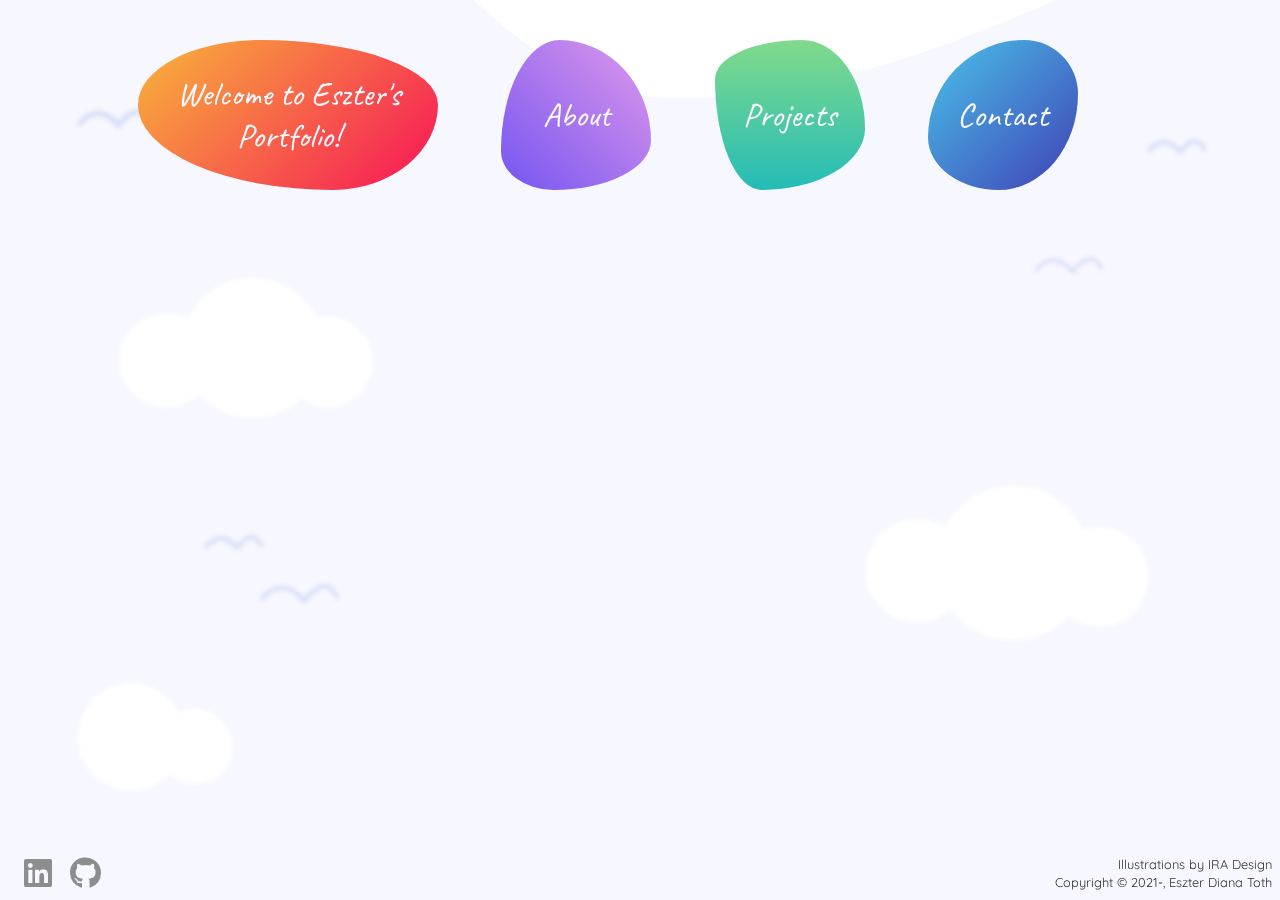
<file: index.html>
<!DOCTYPE html>
<html lang="en">
  <head>
    <meta charset="UTF-8" />
    <meta name="viewport" content="width=device-width, initial-scale=1.0" />

    <title>Eszter Diana Toth</title>
    <meta
      name="description"
      content="Eszter Diana Toth's web developer portfolio."
    />

    <meta property="og:url" content="https://eszterdiana.pages.dev" />
    <meta property="og:title" content="Eszter Diana Toth" />
    <meta
      property="og:description"
      content="Eszter Diana Toth's web developer portfolio."
    />
    <meta
      property="og:image"
      content="https://eszterdiana.pages.dev/images/cover.jpg"
    />
    <meta property="og:image:width" content="1080" />
    <meta property="og:image:height" content="725" />
    <meta property="og:type" content="website" />
    <meta name="twitter:card" content="summary" />

    <link
      rel="apple-touch-icon"
      sizes="180x180"
      href="./apple-touch-icon.png"
    />
    <link
      rel="icon"
      type="image/png"
      sizes="32x32"
      href="./favicon-32x32.png"
    />
    <link
      rel="icon"
      type="image/png"
      sizes="16x16"
      href="./favicon-16x16.png"
    />
    <link rel="manifest" href="./site.webmanifest" />
    <link rel="mask-icon" href="./safari-pinned-tab.svg" color="#f72867" />
    <meta name="msapplication-TileColor" content="#ffc40d" />
    <meta name="theme-color" content="#ffffff" />
    <link rel="shortcut icon" href="./favicon.ico" />

    <link rel="stylesheet" href="./styles/fa-all.css" />
    <link rel="stylesheet" href="./styles/main.css" />

    <script type="application/ld+json">
      {
        "@context": "https://schema.org/",
        "@type": "ProfessionalService",
        "name": "Eszter Diana Toth - Web Developer",
        "image": "https://eszterdiana.pages.dev/images/cover.jpg",
        "logo": "https://eszterdiana.pages.dev/images/cover.jpg",
        "url": "https://eszterdiana.pages.dev",
        "address": {
          "@type": "PostalAddress",
          "addressLocality": "London",
          "addressRegion": "Greater London",
          "postalCode": "E15",
          "addressCountry": "UK"
        },
        "priceRange": "$$"
      }
    </script>
  </head>
  <body>
    <nav>
      <div id="bg">
        <div id="bird1" class="bird"></div>
        <div id="bird2" class="bird"></div>
        <div id="bird3" class="bird"></div>
        <div id="bird4" class="bird"></div>
        <div id="bird5" class="bird"></div>
        <img src="./images/cloud1.svg" alt="" id="cloud1" class="cloud" />
        <img src="./images/cloud2.svg" alt="" id="cloud2" class="cloud" />
        <img src="./images/cloud3.svg" alt="" id="cloud3" class="cloud" />
      </div>
      <ul>
        <li class="home">
          <a href="#"
            ><p>Welcome to Eszter&apos;s<br />Portfolio!</p></a
          >
        </li>
        <li class="about">
          <a href="#about"><p>About</p></a>
          <p class="about2">About</p>
        </li>
        <li class="projects">
          <a href="#projects"><p>Projects</p></a>
          <p class="projects2">Projects</p>
        </li>
        <li class="contact">
          <a href="#contact"><p>Contact</p></a>
          <p class="contact2">Contact</p>
        </li>
      </ul>
      <div id="couch" class="contain">
        <img src="./images/girl.svg" alt="" id="girl" />
        <img src="./images/cup.svg" alt="" id="cup" />
        <img src="./images/bag.svg" alt="" id="bag" />
      </div>
    </nav>

    <main>
      <section id="about">
        <h1>Hi, my name is Eszter Diana Toth</h1>
        <ul>
          <li>
            An aspiring web developer focused on <b>&nbsp;front-end</b>&nbsp;<i
              class="fas fa-desktop"
            ></i>
          </li>
          <li>
            <i class="fas fa-code"></i>&nbsp;Have experience with
            <b>&nbsp;React, Next.js, JavaScript, CSS, HTML, Git&nbsp;</b> and
            more
          </li>
          <li>
            All <b>&nbsp;self-taught</b>, with the help of online resources and
            dedication&nbsp;<i class="fas fa-book-open"></i>
          </li>
          <li>
            <i class="fas fa-film"></i>&nbsp;Enjoy watching movies and series
            (MCU fan), travelling, dancing
          </li>
          <li>
            Born in Hungary &rarr; UK resident &rarr; currently in Spain&nbsp;<i
              class="fas fa-globe-americas"
            ></i>
          </li>
        </ul>
        <div class="buttons">
          <a
            href="./docs/Eszter_Diana_Toth_CV.pdf"
            target="_blank"
            rel="noopener"
            >Download CV <i class="fas fa-download"></i
          ></a>
        </div>
        <img id="girl2" src="./images/girl2.svg" alt="" />
      </section>

      <section id="projects">
        <div>
          <h2>The Watchlist App</h2>
          <div class="img-container">
            <img src="./images/watchlistapp.webp" alt="" />
          </div>
          <div class="details">
            <p>
              A web app to create watchlists for movies and TV shows that are
              easy to manage and have &quot;share to edit&quot; option (for
              movie night planning), weekly releases summary email, episode
              tracking and calendar view.
            </p>
            <details>
              <summary><strong>Solution</strong></summary>
              <ol>
                <li>
                  Used third-party API (TMDb) for fetching the various movie and
                  TV show information.
                </li>
                <li>
                  Used Next.js for React server-side rendering to allow crawling
                  of pages when sharing lists on social media and for Google
                  indexing.
                </li>
                <li>
                  Stale-while-revalidate hook helps keep data refreshed for
                  shared editing.
                </li>
                <li>
                  Modern, clean and responsive design for easy navigation using
                  Material-UI components and hooks.
                </li>
                <li>
                  Deployed on Vercel with a cloud database on MongoDB Atlas.
                </li>
                <li>
                  GitHub Actions are set up with Vercel&apos;s serverless
                  functions for daily database updates and for sending the
                  weekly summary email.
                </li>
              </ol>
            </details>
            <p>
              <strong>Tech:</strong>
              <span class="tech"
                ><span>Next.js</span> <span>React</span>
                <span>Material-UI</span>
              </span>
            </p>
            <p><strong>Database:</strong> MongoDB Atlas, TMDb API</p>
            <p><strong>Email:</strong> MailerSend API, Zoho Mail</p>
          </div>
          <div class="buttons">
            <a href="https://mywatchlists.watch" target="_blank" rel="noopener"
              ><i class="fas fa-wifi"></i> Live</a
            >
            <a
              href="https://github.com/EsztiDi/watchlist-app"
              target="_blank"
              rel="noopener"
              ><i class="fas fa-code"></i> Code</a
            >
          </div>
        </div>
        <div>
          <h2>ETracker</h2>
          <div class="img-container">
            <img src="./images/first.webp" alt="" />
          </div>
          <div class="details">
            <p>
              An online issue tracker with authentication, user groups, comments
              per ticket and a user-friendly interface.<br />Tester login -
              username:&nbsp;Guest&nbsp;| password:&nbsp;GuestLogin987
            </p>
            <details>
              <summary><strong>Solution</strong></summary>
              <ol>
                <li>
                  Backend is set up using Django with its automated admin
                  interface and DB Browser for SQLite.
                </li>
                <li>
                  Only users of the same group can see, follow and comment on
                  each others&apos; tickets.
                </li>
                <li>
                  Front-end is built with the help of Django&apos;s template
                  syntax, CSS and jQuery.
                </li>
                <li>
                  Compact dashboard with drag &#38; drop and dark theme
                  customisation. Ticket details appear in a slide-down panel and
                  are easy to edit through iframe.
                </li>
                <li>
                  Theme preference and dashboard positions are saved in the
                  browser&apos;s localStorage.
                </li>
              </ol>
            </details>
            <p>
              <strong>Tech:</strong>
              <span class="tech">
                <span>Django</span> <span>Python</span> <span>HTML</span>
                <span>CSS</span> <span>JavaScript</span>
                <span>jQuery</span></span
              >
            </p>
            <p><strong>Database:</strong> SQLite</p>
          </div>
          <div class="buttons">
            <a
              href="https://etracker.eu.pythonanywhere.com"
              target="_blank"
              rel="noopener"
              ><i class="fas fa-wifi"></i> Live</a
            >
            <a
              href="https://github.com/EsztiDi/etracker"
              target="_blank"
              rel="noopener"
              ><i class="fas fa-code"></i> Code</a
            >
          </div>
        </div>
        <div>
          <h2>In Crescendo Duo</h2>
          <div class="img-container">
            <img src="./images/increscendoduo.webp" alt="" />
          </div>
          <div class="details">
            <p>
              A responsive, lightweight and easy-to-navigate portfolio website
              for the instrumental duo, In Crescendo Duo, based in Copenhagen.
            </p>
            <details>
              <summary><strong>Solution</strong></summary>
              <ol>
                <li>
                  Used PHP to create template partials for the multi-page design
                  to avoid repeating code.
                </li>
                <li>
                  Animations and transitions using only CSS and jQuery for wide
                  browser compatibility and optimised images for fast loading.
                </li>
                <li>
                  Deployed on a simple web hosting platform then connected to
                  Cloudflare for security.
                </li>
                <li>
                  Added CushyCMS for client-side content management and kept in
                  touch throughout development to confirm all elements are in
                  line with their needs.
                </li>
              </ol>
            </details>
            <p>
              <strong>Tech:</strong>
              <span class="tech">
                <span>HTML</span> <span>PHP</span> <span>CSS</span>
                <span>JavaScript</span> <span>jQuery</span></span
              >
            </p>
            <p><strong>CMS:</strong> CushyCMS</p>
          </div>
          <div class="buttons">
            <a href="https://increscendoduo.ml" target="_blank" rel="noopener"
              ><i class="fas fa-wifi"></i> Live</a
            >
            <a
              href="https://github.com/EsztiDi/increscendoduo"
              target="_blank"
              rel="noopener"
              ><i class="fas fa-code"></i> Code</a
            >
          </div>
        </div>
        <div>
          <h2>Vancouver 1887</h2>
          <div class="img-container">
            <img src="./images/vancouver1887.webp" alt="" />
          </div>
          <div class="details">
            <p>
              A one-page, simple interactive map for a friend&apos;s RPG game
              that can be used by the whole group while playing through video
              chat.
            </p>
            <details>
              <summary><strong>Solution</strong></summary>
              <ol>
                <li>
                  Created a function to print the relative positions on the
                  console when clicking on the map to help add the locations and
                  their name.
                </li>
                <li>
                  Responsive design for both mobile and desktop compatibility.
                </li>
                <li>
                  Deployed on a simple web hosting platform then connected to
                  Cloudflare for security.
                </li>
              </ol>
            </details>
            <p>
              <strong>Tech:</strong>
              <span class="tech">
                <span>HTML</span> <span>CSS</span> <span>JavaScript</span></span
              >
            </p>
          </div>
          <div class="buttons">
            <a href="https://vancouver1887.cf" target="_blank" rel="noopener"
              ><i class="fas fa-wifi"></i> Live</a
            >
            <a
              href="https://github.com/EsztiDi/map"
              target="_blank"
              rel="noopener"
              ><i class="fas fa-code"></i> Code</a
            >
          </div>
        </div>
        <div>
          <h2>My Portfolio</h2>
          <div class="img-container">
            <img src="./images/portfolio.webp" alt="" />
          </div>
          <div class="details">
            <p>
              My professional portfolio website (portfolioception) with a
              lightweight, one-page and only a little over-the-top design to
              showcase my talent.&nbsp;:)
            </p>
            <details>
              <summary><strong>Solution</strong></summary>
              <ol>
                <li>Transition on hash change for multi-page effect.</li>
                <li>
                  Fluid and responsive design using only CSS, JS, Google Fonts
                  and Font Awesome.
                </li>
                <li>
                  Dark theme option for user customisation and preference saved
                  in browser&apos;s localStorage.
                </li>
                <li>
                  Deployed on Cloudflare Pages for a reliable, secure solution.
                </li>
              </ol>
            </details>
            <p>
              <strong>Tech:</strong>
              <span class="tech">
                <span>HTML</span> <span>CSS</span> <span>JavaScript</span></span
              >
            </p>
          </div>
          <div class="buttons">
            <a
              href="https://eszterdiana.pages.dev"
              target="_blank"
              rel="noopener"
              ><i class="fas fa-wifi"></i> Live</a
            >
            <a
              href="https://github.com/EsztiDi/portfolio"
              target="_blank"
              rel="noopener"
              ><i class="fas fa-code"></i> Code</a
            >
          </div>
        </div>
        <span class="carousel-butons">
          <button id="prev" aria-label="Previous project">
            <i class="fas fa-chevron-left"></i>
          </button>
          <span id="computer" class="contain">
            <span class="dots">
              <span class="dot"></span>
              <span class="dot"></span>
              <span class="dot"></span>
              <span class="dot"></span>
              <span class="dot"></span>
            </span>
          </span>
          <button id="next" aria-label="Next project">
            <i class="fas fa-chevron-right"></i></button
        ></span>
      </section>

      <section id="contact">
        <h2>All enquiries are welcome. Feel free to get in touch.</h2>
        <div id="email">
          <h3><i class="far fa-envelope"></i> E-mail</h3>
          <a
            href="mailto:esztit@gmail.com?Subject=Enquiry"
            target="_blank"
            rel="noopener"
            >esztit@gmail.com <i class="fas fa-external-link-alt"></i
          ></a>
        </div>
        <div id="linkedin">
          <h3><i class="fab fa-linkedin"></i> LinkedIn</h3>
          <a
            href="https://www.linkedin.com/in/eszter-diana-toth-a06017188"
            target="_blank"
            rel="noopener"
            >Eszter Diana Toth <i class="fas fa-external-link-alt"></i
          ></a>
        </div>
        <div id="github">
          <h3><i class="fab fa-github"></i> GitHub</h3>
          <a href="https://github.com/EsztiDi" target="_blank" rel="noopener"
            >EsztiDi <i class="fas fa-external-link-alt"></i
          ></a>
        </div>
        <img id="girl3" src="./images/girl3.svg" alt="" />
      </section>
    </main>
    <footer>
      <div class="social">
        <a
          class="linkedin"
          href="https://www.linkedin.com/in/eszter-diana-toth-a06017188"
          target="_blank"
          rel="noopener"
          title="LinkedIn"
          ><i class="fab fa-linkedin"></i
        ></a>
        <a
          class="github"
          href="https://github.com/EsztiDi"
          target="_blank"
          rel="noopener"
          title="GitHub"
          ><i class="fab fa-github"></i
        ></a>
        <button
          id="theme"
          title="Change theme"
          aria-label="Toggle dark theme"
          aria-pressed="false"
        >
          <i class="fas fa-moon"></i>
        </button>
      </div>
      <div>
        <a href="https://iradesign.io" target="_blank" rel="noopener"
          >Illustrations by IRA Design</a
        >
        <p>Copyright &copy; 2021-, Eszter Diana Toth</p>
      </div>
    </footer>
    <script src="./scripts/main.js"></script>
    <!-- Cloudflare Web Analytics -->
    <script
      defer
      src="https://static.cloudflareinsights.com/beacon.min.js"
      data-cf-beacon='{"token": "c65fdcbf816f41a1826d6fc121e36b1d"}'
    ></script>
    <!-- End Cloudflare Web Analytics -->
  </body>
</html>
</file>
<file: styles/main.css>
/* Prefixed by https://autoprefixer.github.io
* PostCSS: v8.3.6,
* Autoprefixer: v10.3.1
* Browsers: last 4 version */

@import url("https://fonts.googleapis.com/css2?family=Caveat:wght@400;700&family=Quicksand:wght@500;700&family=Kaushan+Script&display=swap");

:root {
  --html-bg: #fff;
  --filter: none;
  --filter2: none;
  --bg: url("/images/bg.svg");
  --couch: url("/images/couch.svg");
  --bird1: url("/images/bird1.svg");
  --bird2: url("/images/bird2.svg");
  --bird-opacity: 0.6;
  --cloud-opacity: 1;
  --computer: url("/images/computer.svg");
  --hover-color: rgba(141, 141, 141, 0.2);
  --text: #f8f8ff;
  --text2: #303030;
  --icon-color: #8d8d8d;
  --email-color: #be2623;
  --linkedin-color: #0077b5;
  --github-color: #24292e;
}
.dark {
  --html-bg: #6276b4;
  --filter: brightness(0.9);
  --filter2: brightness(0.95);
  --bg: url("/images/bg2.svg");
  --couch: url("/images/couch2.svg");
  --bird1: url("/images/star1.svg");
  --bird2: url("/images/star2.svg");
  --bird-opacity: 0.4;
  --cloud-opacity: 0.4;
  --computer: url("/images/computer2.svg");
  --hover-color: rgba(248, 248, 255, 0.2);
  --text: #303030;
  --text2: #f8f8ff;
  --icon-color: #f5f5ff;
  --email-color: #f5f5ff;
  --linkedin-color: #f5f5ff;
  --github-color: #f5f5ff;
}

::-webkit-scrollbar,
::-webkit-scrollbar-track,
::-webkit-scrollbar-corner {
  width: 8px;
  background: #c3c3c3;
}
::-webkit-scrollbar-thumb {
  background: #a1a1a1;
  border-radius: 25px;
}
::-webkit-scrollbar-thumb:hover {
  background: #646464;
}

* {
  margin: 0;
  padding: 0;
  -webkit-box-sizing: border-box;
  box-sizing: border-box;
  font-family: "Quicksand", cursive, sans-serif;
  color: #303030;
  color: var(--text2);
  -webkit-transition: color 0.3s ease-in-out;
  -o-transition: color 0.3s ease-in-out;
  transition: color 0.3s ease-in-out;
  scrollbar-width: thin;
}
html {
  background: #f8f8ff;
  background: var(--html-bg);
  -webkit-filter: var(--filter);
  filter: var(--filter);
  -webkit-transition: background 0.3s ease-in-out;
  -o-transition: background 0.3s ease-in-out;
  transition: background 0.3s ease-in-out;
}
html,
body {
  overflow: hidden;
}
ul {
  list-style: none;
}
a {
  text-decoration: none;
}
p:not(a p),
h1,
h2,
h3,
li {
  cursor: default;
}
img {
  -webkit-user-select: none;
  -moz-user-select: none;
  -ms-user-select: none;
  user-select: none;
}

nav {
  display: -webkit-box;
  display: -ms-flexbox;
  display: flex;
  -webkit-box-orient: vertical;
  -webkit-box-direction: normal;
  -ms-flex-direction: column;
  flex-direction: column;
  -webkit-box-align: center;
  -ms-flex-align: center;
  align-items: center;
  -webkit-box-pack: start;
  -ms-flex-pack: start;
  justify-content: flex-start;
  width: 100%;
  height: calc(100vh - 52px);
}
nav ul {
  margin-left: -5%;
  padding: 40px 0.5rem;
  display: -webkit-box;
  display: -ms-flexbox;
  display: flex;
  -webkit-box-pack: center;
  -ms-flex-pack: center;
  justify-content: center;
  row-gap: 20px;
  -webkit-column-gap: 5%;
  -moz-column-gap: 5%;
  column-gap: 5%;
  width: 100%;
}
nav li {
  position: relative;
}
nav p {
  font-family: "Caveat", cursive;
  color: #f8f8ff;
  color: var(--text);
  -webkit-transition: font-weight 0.3s ease-in-out, color 0.3s ease-in-out,
    -webkit-transform 0.3s ease-in-out;
  transition: font-weight 0.3s ease-in-out, color 0.3s ease-in-out,
    -webkit-transform 0.3s ease-in-out;
  -o-transition: font-weight 0.3s ease-in-out, transform 0.3s ease-in-out,
    color 0.3s ease-in-out;
  transition: font-weight 0.3s ease-in-out, transform 0.3s ease-in-out,
    color 0.3s ease-in-out;
  transition: font-weight 0.3s ease-in-out, transform 0.3s ease-in-out,
    color 0.3s ease-in-out, -webkit-transform 0.3s ease-in-out;
}
nav li > p {
  position: absolute;
  top: 0;
  display: none;
  -webkit-box-align: center;
  -ms-flex-align: center;
  align-items: center;
  -webkit-box-pack: center;
  -ms-flex-pack: center;
  justify-content: center;
  width: 120px;
  height: 80px;
  color: #303030;
  color: var(--text2);
  font-size: 1.6rem;
  font-weight: bold;
  background-image: url("/images/underline.png");
  background-repeat: no-repeat;
  background-position: 3px 90%;
  -webkit-animation: underline 0.5s ease-in-out forwards;
  animation: underline 0.5s ease-in-out forwards;
}
nav a {
  display: -webkit-box;
  display: -ms-flexbox;
  display: flex;
  -webkit-box-align: center;
  -ms-flex-align: center;
  align-items: center;
  -webkit-box-pack: center;
  -ms-flex-pack: center;
  justify-content: center;
  font-size: 2.1rem;
  -webkit-transition: height 0.5s ease-in-out, width 0.5s ease-in-out;
  -o-transition: height 0.5s ease-in-out, width 0.5s ease-in-out;
  transition: height 0.5s ease-in-out, width 0.5s ease-in-out;
}
nav a:hover {
  -webkit-animation-play-state: paused;
  animation-play-state: paused;
}
nav a:hover p {
  font-weight: bold;
}
.projects a,
.about a,
.contact a {
  width: 150px;
  height: 150px;
}
.home a {
  width: 300px;
  height: 150px;
  background: -o-linear-gradient(315deg, #f8b53a, #f61357);
  background: linear-gradient(135deg, #f8b53a, #f61357);
  text-align: center;
  border-radius: 41% 59% 35% 65% / 43% 43% 57% 57%;
}
.about a {
  background: -o-linear-gradient(225deg, #e099eb, #7455f1);
  background: linear-gradient(225deg, #e099eb, #7455f1);
  border-radius: 39% 61% 65% 35% / 74% 67% 33% 26%;
  -webkit-animation: wave1 6.5s ease-in-out infinite;
  animation: wave1 6.5s ease-in-out infinite;
}
.projects a {
  background: -webkit-gradient(
    linear,
    left top,
    left bottom,
    from(#81da8b),
    to(#24bcb7)
  );
  background: -o-linear-gradient(top, #81da8b, #24bcb7);
  background: linear-gradient(180deg, #81da8b, #24bcb7);
  border-radius: 58% 42% 69% 31% / 26% 59% 41% 74%;
  -webkit-animation: wave2 6s ease-in-out infinite;
  animation: wave2 6s ease-in-out infinite;
}
.contact a {
  background: -o-linear-gradient(315deg, #49c3e9, #4040b5);
  background: linear-gradient(135deg, #49c3e9, #4040b5);
  border-radius: 64% 36% 53% 47% / 65% 36% 64% 35%;
  -webkit-animation: wave3 5.5s ease-in-out infinite;
  animation: wave3 5.5s ease-in-out infinite;
}
#bg {
  z-index: -2;
  position: fixed;
  width: 110vw;
  height: 110vh;
  opacity: 0.8;
  background: -o-linear-gradient(315deg, #49c3e9, #4040b5);
  background: linear-gradient(135deg, #49c3e9, #4040b5);
  background-image: url("/images/bg.svg");
  background-image: var(--bg);
  background-size: cover;
  background-position: center;
  background-repeat: no-repeat;
  -webkit-transition: background 0.3s ease-in-out;
  -o-transition: background 0.3s ease-in-out;
  transition: background 0.3s ease-in-out;
}
#bg > * {
  position: absolute;
}
.bird {
  opacity: 0.6;
  opacity: var(--bird-opacity);
  background-size: contain;
  background-repeat: no-repeat;
  -webkit-transition: background 0.5s ease-in-out;
  -o-transition: background 0.5s ease-in-out;
  transition: background 0.5s ease-in-out;
}
.cloud {
  opacity: var(--cloud-opacity);
  -webkit-transition: opacity 0.5s ease-in-out;
  -o-transition: opacity 0.5s ease-in-out;
  transition: opacity 0.5s ease-in-out;
}
.bird,
.cloud {
  -webkit-filter: blur(2px);
  filter: blur(2px);
}
#bird1 {
  top: 11%;
  left: 10%;
  width: 75px;
  height: 23px;
  background-image: url("/images/bird1.svg");
  background-image: var(--bird1);
}
#bird2 {
  top: 54%;
  left: 19%;
  width: 60px;
  height: 18.4px;
  background-image: url("/images/bird1.svg");
  background-image: var(--bird1);
}
#bird3 {
  top: 59%;
  left: 23%;
  width: 80px;
  height: 22px;
  background-image: url("/images/bird2.svg");
  background-image: var(--bird2);
}
#bird4 {
  top: 14%;
  left: 86%;
  width: 60px;
  height: 18.4px;
  background-image: url("/images/bird1.svg");
  background-image: var(--bird1);
}
#bird5 {
  top: 26%;
  left: 78%;
  width: 70px;
  height: 19.25px;
  background-image: url("/images/bird2.svg");
  background-image: var(--bird2);
}
#cloud1 {
  top: 28%;
  left: 13%;
  width: 260px;
  -webkit-animation: cloud1 7s ease-in-out infinite;
  animation: cloud1 7s ease-in-out infinite;
}
#cloud2 {
  top: 49%;
  left: 66%;
  width: 290px;
  -webkit-animation: cloud1 6s ease-in-out infinite;
  animation: cloud1 6s ease-in-out infinite;
}
#cloud3 {
  top: 69%;
  left: 10%;
  width: 160px;
  -webkit-animation: cloud2 8s ease-in-out infinite;
  animation: cloud2 8s ease-in-out infinite;
}
.contain {
  background-size: contain;
  background-repeat: no-repeat;
}
#couch {
  position: relative;
  z-index: -1;
  background-image: url("/images/couch.svg");
  background-image: var(--couch);
  -webkit-filter: var(--filter2);
  filter: var(--filter2);
  width: 50%;
  padding-top: 32%;
  -webkit-transition: background 0.5s ease-in-out;
  -o-transition: background 0.5s ease-in-out;
  transition: background 0.5s ease-in-out;
  opacity: 0;
  -webkit-animation: fade-in 0.5s ease-in-out forwards;
  animation: fade-in 0.5s ease-in-out forwards;
}
#couch img {
  position: absolute;
}
#girl {
  top: 33%;
  left: 43%;
  width: 17%;
  opacity: 0;
  -webkit-animation: fade-in 0.8s 0.4s ease-in-out forwards;
  animation: fade-in 0.8s 0.4s ease-in-out forwards;
}
#cup {
  top: 55%;
  left: 36%;
  width: 4%;
  opacity: 0;
  -webkit-animation: fade-in 0.8s 0.2s ease-in-out forwards;
  animation: fade-in 0.8s 0.2s ease-in-out forwards;
}
#bag {
  top: 70.5%;
  right: 19.5%;
  width: 9.5%;
  opacity: 0;
  -webkit-animation: fade-in 0.8s ease-in-out forwards;
  animation: fade-in 0.8s ease-in-out forwards;
}

@-webkit-keyframes fade-in {
  from {
    opacity: 0;
  }
  to {
    opacity: 1;
  }
}
@keyframes fade-in {
  from {
    opacity: 0;
  }
  to {
    opacity: 1;
  }
}

@-webkit-keyframes wave1 {
  0%,
  100% {
    border-radius: 39% 61% 65% 35% / 74% 67% 33% 26%;
    -webkit-transform: translateY(25px);
    transform: translateY(25px);
  }
  50% {
    border-radius: 72% 28% 34% 66% / 53% 40% 60% 47%;
    -webkit-transform: translateY(-25px);
    transform: translateY(-25px);
  }
}
@keyframes wave1 {
  0%,
  100% {
    border-radius: 39% 61% 65% 35% / 74% 67% 33% 26%;
    -webkit-transform: translateY(25px);
    transform: translateY(25px);
  }
  50% {
    border-radius: 72% 28% 34% 66% / 53% 40% 60% 47%;
    -webkit-transform: translateY(-25px);
    transform: translateY(-25px);
  }
}
@-webkit-keyframes wave2 {
  0%,
  100% {
    border-radius: 58% 42% 69% 31% / 26% 59% 41% 74%;
    -webkit-transform: translateY(-15px);
    transform: translateY(-15px);
  }
  50% {
    border-radius: 32% 68% 25% 75% / 57% 47% 53% 43%;
    -webkit-transform: translateY(15px);
    transform: translateY(15px);
  }
}
@keyframes wave2 {
  0%,
  100% {
    border-radius: 58% 42% 69% 31% / 26% 59% 41% 74%;
    -webkit-transform: translateY(-15px);
    transform: translateY(-15px);
  }
  50% {
    border-radius: 32% 68% 25% 75% / 57% 47% 53% 43%;
    -webkit-transform: translateY(15px);
    transform: translateY(15px);
  }
}
@-webkit-keyframes wave3 {
  0%,
  100% {
    border-radius: 64% 36% 53% 47% / 65% 36% 64% 35%;
    -webkit-transform: translateY(20px);
    transform: translateY(20px);
  }
  50% {
    border-radius: 31% 69% 35% 65% / 47% 56% 44% 53%;
    -webkit-transform: translateY(-20px);
    transform: translateY(-20px);
  }
}
@keyframes wave3 {
  0%,
  100% {
    border-radius: 64% 36% 53% 47% / 65% 36% 64% 35%;
    -webkit-transform: translateY(20px);
    transform: translateY(20px);
  }
  50% {
    border-radius: 31% 69% 35% 65% / 47% 56% 44% 53%;
    -webkit-transform: translateY(-20px);
    transform: translateY(-20px);
  }
}

@-webkit-keyframes grow {
  0% {
    -webkit-transform: scale(1);
    transform: scale(1);
  }
  100% {
    -webkit-transform: scale(25);
    transform: scale(25);
    opacity: 0.1;
  }
}
@keyframes grow {
  0% {
    -webkit-transform: scale(1);
    transform: scale(1);
  }
  100% {
    -webkit-transform: scale(25);
    transform: scale(25);
    opacity: 0.1;
  }
}
@-webkit-keyframes grow2 {
  0% {
    -webkit-transform: scale(1);
    transform: scale(1);
  }
  100% {
    -webkit-transform: scale(25);
    transform: scale(25);
    -webkit-filter: brightness(0.9);
    filter: brightness(0.9);
    -webkit-filter: var(--filter);
    filter: var(--filter);
  }
}
@keyframes grow2 {
  0% {
    -webkit-transform: scale(1);
    transform: scale(1);
  }
  100% {
    -webkit-transform: scale(25);
    transform: scale(25);
    -webkit-filter: brightness(0.9);
    filter: brightness(0.9);
    -webkit-filter: var(--filter);
    filter: var(--filter);
  }
}

@-webkit-keyframes underline {
  0% {
    background-size: 0%;
    font-size: 1.6rem;
  }
  100% {
    background-size: 90%;
    font-size: 2.1rem;
  }
}
@keyframes underline {
  0% {
    background-size: 0%;
    font-size: 1.6rem;
  }
  100% {
    background-size: 90%;
    font-size: 2.1rem;
  }
}
@-webkit-keyframes underline-mobile {
  0% {
    background-size: 0%;
    font-size: 1.1rem;
  }
  100% {
    background-size: 90%;
    font-size: 1.3rem;
  }
}
@keyframes underline-mobile {
  0% {
    background-size: 0%;
    font-size: 1.1rem;
  }
  100% {
    background-size: 90%;
    font-size: 1.3rem;
  }
}

@-webkit-keyframes cloud1 {
  0%,
  100% {
    -webkit-transform: translate(-10px, -15px);
    transform: translate(-10px, -15px);
  }
  50% {
    -webkit-transform: translate(15px, 10px);
    transform: translate(15px, 10px);
  }
}
@keyframes cloud1 {
  0%,
  100% {
    -webkit-transform: translate(-10px, -15px);
    transform: translate(-10px, -15px);
  }
  50% {
    -webkit-transform: translate(15px, 10px);
    transform: translate(15px, 10px);
  }
}
@-webkit-keyframes cloud2 {
  0%,
  100% {
    -webkit-transform: translate(-15px, 20px);
    transform: translate(-15px, 20px);
  }
  50% {
    -webkit-transform: translate(20px, -15px);
    transform: translate(20px, -15px);
  }
}
@keyframes cloud2 {
  0%,
  100% {
    -webkit-transform: translate(-15px, 20px);
    transform: translate(-15px, 20px);
  }
  50% {
    -webkit-transform: translate(20px, -15px);
    transform: translate(20px, -15px);
  }
}

section {
  display: none;
  padding: 4rem 15%;
  position: relative;
  z-index: 1;
  height: calc(100vh - 100px - 52px);
  overflow: auto;
  opacity: 0;
  -webkit-animation: fade-in 0.5s 0.3s ease-in-out forwards;
  animation: fade-in 0.5s 0.3s ease-in-out forwards;
}
h1 {
  font-family: "Kaushan Script", cursive;
  font-size: 2.1rem;
  text-align: center;
  margin-bottom: 2rem;
}
h2 {
  text-align: center;
  margin-bottom: 1.5rem;
}
li i,
footer i {
  font-size: 1.8rem;
  margin-right: 0.9rem;
}
#about {
  text-align: center;
}
#about ul {
  position: relative;
}
#about li {
  margin-top: 1.5rem;
  line-height: 1.5;
  font-size: 1.1rem;
}
#about li i {
  margin: 0 0.9rem;
  vertical-align: middle;
}
.fa-desktop {
  color: #24bcb7;
}
.fa-code {
  color: #4040b5;
}
.fa-book-open {
  color: #7455f1;
}
.fa-film {
  color: #f8b53a;
}
.fa-globe-americas {
  color: #49c3e9;
}
#about .buttons a {
  margin: 3rem auto 2rem;
  font-size: 1.1rem;
  background: -o-linear-gradient(45deg, #e099eb, #7455f1);
  background: linear-gradient(45deg, #e099eb, #7455f1);
  background: -o-linear-gradient(45deg, #81da8b, #24bcb7);
  background: linear-gradient(45deg, #81da8b, #24bcb7);
}
#about .buttons a:hover {
  background: -o-linear-gradient(225deg, #e099eb, #7455f1);
  background: linear-gradient(225deg, #e099eb, #7455f1);
  background: -o-linear-gradient(225deg, #81da8b, #24bcb7);
  background: linear-gradient(225deg, #81da8b, #24bcb7);
}
#about .buttons i {
  font-size: 1.2rem;
  margin-left: 0.3rem;
}
#girl2 {
  position: absolute;
  z-index: -1;
  width: 10%;
  left: 6%;
  bottom: 4rem;
}

#projects {
  position: relative;
  -webkit-box-orient: vertical;
  -webkit-box-direction: normal;
  -ms-flex-direction: column;
  flex-direction: column;
  padding: 2rem 15%;
}
#projects h2 {
  -ms-flex-preferred-size: 100%;
  flex-basis: 100%;
}
#projects > div {
  display: none;
  -ms-flex-wrap: wrap;
  flex-wrap: wrap;
  -webkit-box-align: start;
  -ms-flex-align: start;
  align-items: flex-start;
  width: 100%;
  max-width: 900px;
  margin: auto;
  padding: 2rem;
  border: 3px solid #8d8d8d;
  border-radius: 25px;
  background: #f8f8ff;
  background: var(--text);
  -webkit-transition: background 0.5s ease-in-out;
  -o-transition: background 0.5s ease-in-out;
  transition: background 0.5s ease-in-out;
  -webkit-animation: fade-in 0.6s ease-in-out forwards;
  animation: fade-in 0.6s ease-in-out forwards;
}
#projects > div *:not(.buttons *) {
  color: var(--text2);
}
.carousel-butons {
  display: -webkit-box;
  display: -ms-flexbox;
  display: flex;
  -webkit-box-align: center;
  -ms-flex-align: center;
  align-items: center;
  -webkit-box-pack: center;
  -ms-flex-pack: center;
  justify-content: center;
  -webkit-column-gap: 5px;
  -moz-column-gap: 5px;
  column-gap: 5px;
  margin-top: 1rem;
}
#computer {
  display: inline-block;
  -ms-flex-item-align: center;
  -ms-grid-row-align: center;
  align-self: center;
  position: relative;
  width: 25%;
  padding-top: 15%;
  margin-top: auto;
  background-image: url("/images/computer.svg");
  background-image: var(--computer);
  -webkit-transition: background 0.5s ease-in-out;
  -o-transition: background 0.5s ease-in-out;
  transition: background 0.5s ease-in-out;
}
button {
  border: none;
  background: none;
  cursor: pointer;
}
#prev,
#next {
  display: -ms-inline-grid;
  display: inline-grid;
  place-items: center;
  width: 50px;
  height: 50px;
  margin-top: -30px;
  border-radius: 50%;
  -webkit-user-select: none;
  -moz-user-select: none;
  -ms-user-select: none;
  user-select: none;
  -webkit-transition: 0.3s ease-in-out;
  -o-transition: 0.3s ease-in-out;
  transition: 0.3s ease-in-out;
}
#prev i,
#next i {
  color: #8d8d8d;
  color: var(--icon-color);
  font-size: 1.8rem;
}
#prev:hover,
#next:hover {
  background-color: rgba(141, 141, 141, 0.2);
  background-color: var(--hover-color);
}
#prev:hover i,
#next:hover i {
  color: #303030;
}
.dots {
  text-align: center;
  position: absolute;
  top: 30%;
  left: 5%;
  width: 90%;
}
.dot {
  cursor: pointer;
  height: 15px;
  width: 15px;
  margin: 0 2px;
  background-color: #f8c547;
  border-radius: 50%;
  display: inline-block;
  -webkit-transition: background-color 0.3s ease-in-out;
  -o-transition: background-color 0.3s ease-in-out;
  transition: background-color 0.3s ease-in-out;
}
.active,
.dot:hover {
  background-color: #f71d69;
}
.img-container {
  position: relative;
  width: 44%;
  padding-top: 22%;
  margin: 0.4rem 2% 1rem 0;
  background: #8d8d8d;
  border: 0.5px solid #8d8d8d;
  border-radius: 2px;
}
.img-container img {
  position: absolute;
  top: 0;
  left: 0;
  width: 100%;
}
#projects .details {
  -ms-flex-preferred-size: 54%;
  flex-basis: 54%;
  margin-bottom: 1rem;
}
.details > * {
  margin-top: 1rem;
  line-height: 1.5;
}
.details p:first-of-type {
  margin-top: 0;
}
.tech {
  display: -webkit-inline-box;
  display: -ms-inline-flexbox;
  display: inline-flex;
  -ms-flex-wrap: wrap;
  flex-wrap: wrap;
  gap: 5px;
  width: 80%;
}
.tech span {
  border-radius: 25px;
  border: 1px solid #8d8d8d;
  padding: 0.2rem 0.6rem;
}
summary {
  cursor: pointer;
  width: -webkit-fit-content;
  width: -moz-fit-content;
  width: fit-content;
}
details ol {
  list-style: decimal inside;
  opacity: 0;
  -webkit-animation: fade-in 0.5s ease-in-out forwards;
  animation: fade-in 0.5s ease-in-out forwards;
}
.buttons {
  -ms-flex-preferred-size: 100%;
  flex-basis: 100%;
  display: -webkit-box;
  display: -ms-flexbox;
  display: flex;
  -webkit-box-align: center;
  -ms-flex-align: center;
  align-items: center;
  -webkit-box-pack: space-evenly;
  -ms-flex-pack: space-evenly;
  justify-content: space-evenly;
  -webkit-column-gap: 2%;
  -moz-column-gap: 2%;
  column-gap: 2%;
}
.buttons a {
  position: relative;
  padding: 0.8rem 1.2rem;
  font-weight: bold;
  white-space: nowrap;
  border-radius: 25px;
  color: #f8f8ff;
  color: var(--text);
  -webkit-box-shadow: 0 1px 2px rgba(0, 0, 0, 0.1);
  box-shadow: 0 1px 2px rgba(0, 0, 0, 0.1);
  -webkit-transition: background-color 0.3s ease-in-out, color 0.3s ease-in-out;
  -o-transition: background-color 0.3s ease-in-out, color 0.3s ease-in-out;
  transition: background-color 0.3s ease-in-out, color 0.3s ease-in-out;
}
.buttons a::after {
  content: "";
  position: absolute;
  z-index: -1;
  top: 0;
  left: 0;
  width: 100%;
  height: 100%;
  border-radius: 25px;
  -webkit-box-shadow: 0 5px 15px rgba(0, 0, 0, 0.3);
  box-shadow: 0 5px 15px rgba(0, 0, 0, 0.3);
  opacity: 0;
  -webkit-transition: all 0.3s ease-in-out;
  -o-transition: all 0.3s ease-in-out;
  transition: all 0.3s ease-in-out;
}
.buttons a:hover::after {
  opacity: 1;
}
.buttons i {
  margin-right: 0.3rem;
  color: #f8f8ff;
  color: var(--text);
  -webkit-transition: color 0.3s ease-in-out;
  -o-transition: color 0.3s ease-in-out;
  transition: color 0.3s ease-in-out;
}
#projects .buttons a:first-of-type {
  background: -o-linear-gradient(315deg, #81da8b, #24bcb7);
  background: linear-gradient(135deg, #81da8b, #24bcb7);
}
#projects .buttons a:last-of-type {
  background: -o-linear-gradient(225deg, #e099eb, #7455f1);
  background: linear-gradient(225deg, #e099eb, #7455f1);
}
#projects .buttons a:first-of-type:hover {
  background: -o-linear-gradient(135deg, #81da8b, #24bcb7);
  background: linear-gradient(315deg, #81da8b, #24bcb7);
}
#projects .buttons a:last-of-type:hover {
  background: -o-linear-gradient(45deg, #e099eb, #7455f1);
  background: linear-gradient(45deg, #e099eb, #7455f1);
}

#contact {
  -ms-flex-wrap: wrap;
  flex-wrap: wrap;
  -ms-flex-line-pack: start;
  align-content: flex-start;
  -webkit-box-pack: center;
  -ms-flex-pack: center;
  justify-content: center;
  row-gap: 10%;
  text-align: center;
}
#contact h2 {
  -ms-flex-preferred-size: 100%;
  flex-basis: 100%;
}
#contact div {
  -ms-flex-preferred-size: 38%;
  flex-basis: 38%;
  min-width: 200px;
  font-size: 1.1rem;
}
#contact h3 {
  display: -webkit-box;
  display: -ms-flexbox;
  display: flex;
  -webkit-box-align: center;
  -ms-flex-align: center;
  align-items: center;
  -webkit-box-pack: center;
  -ms-flex-pack: center;
  justify-content: center;
  -webkit-column-gap: 0.9rem;
  -moz-column-gap: 0.9rem;
  column-gap: 0.9rem;
  line-height: 1;
  margin-bottom: 1rem;
}
#contact h3 i,
#contact * {
  color: var(--text2);
}

#contact a,
footer a {
  -webkit-transition: font-weight 0.3s ease-in-out, color 0.3s ease-in-out;
  -o-transition: font-weight 0.3s ease-in-out, color 0.3s ease-in-out;
  transition: font-weight 0.3s ease-in-out, color 0.3s ease-in-out;
}
#contact i {
  font-size: 1.6rem;
  -webkit-transition: color 0.3s ease-in-out;
  -o-transition: color 0.3s ease-in-out;
  transition: color 0.3s ease-in-out;
}
#contact .fa-external-link-alt {
  font-size: 0.9rem;
  color: #8d8d8d;
  color: var(--icon-color);
  vertical-align: middle;
}
#contact a:hover,
footer a:hover {
  font-weight: bold;
}
#contact a:hover i {
  color: #303030;
  color: var(--text2);
}
#email h3 i {
  color: #be2623;
  color: var(--email-color);
}
#linkedin h3 i {
  color: #0077b5;
  color: var(--linkedin-color);
}
#github h3 i {
  color: #24292e;
  color: var(--github-color);
}
#girl3 {
  position: absolute;
  z-index: -1;
  width: 10%;
  right: 6%;
  bottom: 4rem;
}
footer {
  display: -webkit-box;
  display: -ms-flexbox;
  display: flex;
  -webkit-box-align: center;
  -ms-flex-align: center;
  align-items: center;
  -webkit-box-pack: justify;
  -ms-flex-pack: justify;
  justify-content: space-between;
  padding: 0.5rem;
  text-align: right;
  font-size: 0.8rem;
  line-height: 1.4;
}
footer * {
  color: var(--text2);
}
footer i {
  color: #8d8d8d;
  color: var(--icon-color);
  font-size: 2rem;
}
.social {
  -ms-flex-preferred-size: 37%;
  flex-basis: 37%;
  text-align: left;
}
.linkedin {
  margin-left: 1rem;
}
.linkedin:hover i {
  color: #0077b5;
}
.github:hover i {
  color: #24292e;
}
#theme i {
  opacity: 0;
  -webkit-animation: fade-in 0.5s ease-in-out forwards;
  animation: fade-in 0.5s ease-in-out forwards;
}
.fa-moon:hover {
  color: #000;
}
.fa-sun:hover {
  color: #f8c547;
}

@media screen and (orientation: portrait) {
  nav ul {
    padding: 20px 0.5rem;
    -ms-flex-wrap: wrap;
    flex-wrap: wrap;
    margin-left: 0;
  }
  .home {
    -ms-flex-preferred-size: 100%;
    flex-basis: 100%;
  }
  .home a {
    margin: auto;
  }
  #couch {
    width: 95%;
    padding-top: 60.83%;
  }
  #girl2 {
    position: relative;
    left: -10%;
    bottom: 0;
    width: 30%;
  }
  #girl3 {
    position: relative;
    right: -5%;
    bottom: 0;
    width: 30%;
  }
}
@media screen and (min-width: 390px) {
  #couch {
    margin-top: 1rem;
  }
}
@media screen and (max-width: 900px) {
  nav ul {
    padding: 20px 0.5rem;
    -ms-flex-wrap: wrap;
    flex-wrap: wrap;
    -webkit-column-gap: 1%;
    -moz-column-gap: 1%;
    column-gap: 1%;
    margin-left: 0;
  }
  nav a {
    font-size: 1.6rem;
    -webkit-transition: unset;
    -o-transition: unset;
    transition: unset;
  }
  .home {
    -ms-flex-preferred-size: 100%;
    flex-basis: 100%;
  }
  .projects a,
  .about a,
  .contact a {
    width: 120px;
    height: 100px;
  }
  .home a {
    width: 240px;
    height: 100px;
    margin: auto;
  }
  nav li > p {
    width: 60px;
    height: 40px;
    font-size: 1.1rem;
    background-position: 0px bottom;
    -webkit-animation: underline-mobile 0.5s ease-in-out forwards;
    animation: underline-mobile 0.5s ease-in-out forwards;
  }
  #couch {
    width: 95%;
    padding-top: 60.83%;
  }
  h1 {
    font-size: 1.9rem;
  }
  h2 {
    font-size: 1.3rem;
  }
  section {
    padding: 2rem 5%;
    height: calc(100vh - 60px - 52px);
  }
  #about li {
    margin-top: 2rem;
    font-size: 1rem;
  }
  #girl2 {
    position: relative;
    left: -10%;
    bottom: 0;
    width: 30%;
  }
  #projects {
    padding: 1rem 5%;
  }
  #projects > div {
    padding: 1rem;
    -webkit-box-orient: vertical;
    -webkit-box-direction: normal;
    -ms-flex-direction: column;
    flex-direction: column;
    -ms-flex-wrap: nowrap;
    flex-wrap: nowrap;
    -webkit-box-align: stretch;
    -ms-flex-align: stretch;
    align-items: stretch;
  }
  .img-container {
    width: 80%;
    padding-top: 40%;
    margin: 0 auto 1rem;
  }
  #computer {
    width: 60%;
    padding-top: 36%;
  }
  #contact h2 {
    margin-bottom: 0;
  }
  #contact div {
    -ms-flex-preferred-size: 100%;
    flex-basis: 100%;
  }
  #girl3 {
    position: relative;
    right: -5%;
    bottom: 0;
    width: 30%;
  }
}
@media screen and (max-width: 640px) {
  nav {
    height: calc(100vh - 42px);
  }
  section {
    height: calc(100vh - 60px - 42px);
  }
  #projects {
    padding: 1rem 2%;
  }
  .img-container {
    width: 100%;
    padding-top: 50%;
  }
  footer {
    line-height: 1;
  }
  footer i {
    font-size: 1.6rem;
    margin-right: 5px;
  }
  .linkedin {
    margin-left: 0;
  }
}
@media screen and (min-width: 2560px) {
  @-webkit-keyframes grow {
    0% {
      -webkit-transform: scale(1);
      transform: scale(1);
    }
    100% {
      -webkit-transform: scale(40);
      transform: scale(40);
      opacity: 0.1;
    }
  }
  @keyframes grow {
    0% {
      -webkit-transform: scale(1);
      transform: scale(1);
    }
    100% {
      -webkit-transform: scale(40);
      transform: scale(40);
      opacity: 0.1;
    }
  }
  @-webkit-keyframes grow2 {
    0% {
      -webkit-transform: scale(1);
      transform: scale(1);
    }
    100% {
      -webkit-transform: scale(40);
      transform: scale(40);
      -webkit-filter: brightness(0.9);
      filter: brightness(0.9);
      -webkit-filter: var(--filter);
      filter: var(--filter);
    }
  }
  @keyframes grow2 {
    0% {
      -webkit-transform: scale(1);
      transform: scale(1);
    }
    100% {
      -webkit-transform: scale(40);
      transform: scale(40);
      -webkit-filter: brightness(0.9);
      filter: brightness(0.9);
      -webkit-filter: var(--filter);
      filter: var(--filter);
    }
  }
}
</file>
<file: styles/fa-all.css>
/*!
 * Font Awesome Free 5.13.0 by @fontawesome - https://fontawesome.com
 * License - https://fontawesome.com/license/free (Icons: CC BY 4.0, Fonts: SIL OFL 1.1, Code: MIT License)
 */
.fa,
.fas,
.far,
.fal,
.fad,
.fab {
  -moz-osx-font-smoothing: grayscale;
  -webkit-font-smoothing: antialiased;
  display: inline-block;
  font-style: normal;
  font-variant: normal;
  text-rendering: auto;
  line-height: 1;
}

.fa-lg {
  font-size: 1.33333em;
  line-height: 0.75em;
  vertical-align: -0.0667em;
}

.fa-xs {
  font-size: 0.75em;
}

.fa-sm {
  font-size: 0.875em;
}

.fa-1x {
  font-size: 1em;
}

.fa-2x {
  font-size: 2em;
}

.fa-3x {
  font-size: 3em;
}

.fa-4x {
  font-size: 4em;
}

.fa-5x {
  font-size: 5em;
}

.fa-6x {
  font-size: 6em;
}

.fa-7x {
  font-size: 7em;
}

.fa-8x {
  font-size: 8em;
}

.fa-9x {
  font-size: 9em;
}

.fa-10x {
  font-size: 10em;
}

.fa-fw {
  text-align: center;
  width: 1.25em;
}

.fa-ul {
  list-style-type: none;
  margin-left: 2.5em;
  padding-left: 0;
}
.fa-ul > li {
  position: relative;
}

.fa-li {
  left: -2em;
  position: absolute;
  text-align: center;
  width: 2em;
  line-height: inherit;
}

.fa-border {
  border: solid 0.08em #eee;
  border-radius: 0.1em;
  padding: 0.2em 0.25em 0.15em;
}

.fa-pull-left {
  float: left;
}

.fa-pull-right {
  float: right;
}

.fa.fa-pull-left,
.fas.fa-pull-left,
.far.fa-pull-left,
.fal.fa-pull-left,
.fab.fa-pull-left {
  margin-right: 0.3em;
}

.fa.fa-pull-right,
.fas.fa-pull-right,
.far.fa-pull-right,
.fal.fa-pull-right,
.fab.fa-pull-right {
  margin-left: 0.3em;
}

.fa-spin {
  -webkit-animation: fa-spin 2s infinite linear;
  animation: fa-spin 2s infinite linear;
}

.fa-pulse {
  -webkit-animation: fa-spin 1s infinite steps(8);
  animation: fa-spin 1s infinite steps(8);
}

@-webkit-keyframes fa-spin {
  0% {
    -webkit-transform: rotate(0deg);
    transform: rotate(0deg);
  }
  100% {
    -webkit-transform: rotate(360deg);
    transform: rotate(360deg);
  }
}

@keyframes fa-spin {
  0% {
    -webkit-transform: rotate(0deg);
    transform: rotate(0deg);
  }
  100% {
    -webkit-transform: rotate(360deg);
    transform: rotate(360deg);
  }
}

.fa-rotate-90 {
  -ms-filter: "progid:DXImageTransform.Microsoft.BasicImage(rotation=1)";
  filter: "progid:DXImageTransform.Microsoft.BasicImage(rotation=1)";
  -webkit-transform: rotate(90deg);
  transform: rotate(90deg);
}

.fa-rotate-180 {
  -ms-filter: "progid:DXImageTransform.Microsoft.BasicImage(rotation=2)";
  filter: "progid:DXImageTransform.Microsoft.BasicImage(rotation=2)";
  -webkit-transform: rotate(180deg);
  transform: rotate(180deg);
}

.fa-rotate-270 {
  -ms-filter: "progid:DXImageTransform.Microsoft.BasicImage(rotation=3)";
  filter: "progid:DXImageTransform.Microsoft.BasicImage(rotation=3)";
  -webkit-transform: rotate(270deg);
  transform: rotate(270deg);
}

.fa-flip-horizontal {
  -ms-filter: "progid:DXImageTransform.Microsoft.BasicImage(rotation=0, mirror=1)";
  filter: "progid:DXImageTransform.Microsoft.BasicImage(rotation=0, mirror=1)";
  -webkit-transform: scale(-1, 1);
  transform: scale(-1, 1);
}

.fa-flip-vertical {
  -ms-filter: "progid:DXImageTransform.Microsoft.BasicImage(rotation=2, mirror=1)";
  filter: "progid:DXImageTransform.Microsoft.BasicImage(rotation=2, mirror=1)";
  -webkit-transform: scale(1, -1);
  transform: scale(1, -1);
}

.fa-flip-both,
.fa-flip-horizontal.fa-flip-vertical {
  -ms-filter: "progid:DXImageTransform.Microsoft.BasicImage(rotation=2, mirror=1)";
  filter: "progid:DXImageTransform.Microsoft.BasicImage(rotation=2, mirror=1)";
  -webkit-transform: scale(-1, -1);
  transform: scale(-1, -1);
}

:root .fa-rotate-90,
:root .fa-rotate-180,
:root .fa-rotate-270,
:root .fa-flip-horizontal,
:root .fa-flip-vertical,
:root .fa-flip-both {
  -webkit-filter: none;
  filter: none;
}

.fa-stack {
  display: inline-block;
  height: 2em;
  line-height: 2em;
  position: relative;
  vertical-align: middle;
  width: 2.5em;
}

.fa-stack-1x,
.fa-stack-2x {
  left: 0;
  position: absolute;
  text-align: center;
  width: 100%;
}

.fa-stack-1x {
  line-height: inherit;
}

.fa-stack-2x {
  font-size: 2em;
}

.fa-inverse {
  color: #fff;
}

/* Font Awesome uses the Unicode Private Use Area (PUA) to ensure screen
readers do not read off random characters that represent icons */
.fa-book-open:before {
  content: "\f518";
}

.fa-chevron-left:before {
  content: "\f053";
}

.fa-chevron-right:before {
  content: "\f054";
}

.fa-code:before {
  content: "\f121";
}

.fa-desktop:before {
  content: "\f108";
}

.fa-download:before {
  content: "\f019";
}

.fa-envelope:before {
  content: "\f0e0";
}

.fa-external-link-alt:before {
  content: "\f35d";
}

.fa-film:before {
  content: "\f008";
}

.fa-github:before {
  content: "\f09b";
}

.fa-globe-americas:before {
  content: "\f57d";
}

.fa-linkedin:before {
  content: "\f08c";
}

.fa-moon:before {
  content: "\f186";
}

.fa-sun:before {
  content: "\f185";
}

.fa-wifi:before {
  content: "\f1eb";
}

.sr-only {
  border: 0;
  clip: rect(0, 0, 0, 0);
  height: 1px;
  margin: -1px;
  overflow: hidden;
  padding: 0;
  position: absolute;
  width: 1px;
}

.sr-only-focusable:active,
.sr-only-focusable:focus {
  clip: auto;
  height: auto;
  margin: 0;
  overflow: visible;
  position: static;
  width: auto;
}
@font-face {
  font-family: "Font Awesome 5 Brands";
  font-style: normal;
  font-weight: 400;
  font-display: block;
  src: url("../webfonts/fa-brands-400.eot");
  src: url("../webfonts/fa-brands-400.eot?#iefix") format("embedded-opentype"),
    url("../webfonts/fa-brands-400.woff2") format("woff2"),
    url("../webfonts/fa-brands-400.woff") format("woff"),
    url("../webfonts/fa-brands-400.ttf") format("truetype"),
    url("../webfonts/fa-brands-400.svg#fontawesome") format("svg");
}

.fab {
  font-family: "Font Awesome 5 Brands";
  font-weight: 400;
}
@font-face {
  font-family: "Font Awesome 5 Free";
  font-style: normal;
  font-weight: 400;
  font-display: block;
  src: url("../webfonts/fa-regular-400.eot");
  src: url("../webfonts/fa-regular-400.eot?#iefix") format("embedded-opentype"),
    url("../webfonts/fa-regular-400.woff2") format("woff2"),
    url("../webfonts/fa-regular-400.woff") format("woff"),
    url("../webfonts/fa-regular-400.ttf") format("truetype"),
    url("../webfonts/fa-regular-400.svg#fontawesome") format("svg");
}

.far {
  font-family: "Font Awesome 5 Free";
  font-weight: 400;
}
@font-face {
  font-family: "Font Awesome 5 Free";
  font-style: normal;
  font-weight: 900;
  font-display: block;
  src: url("../webfonts/fa-solid-900.eot");
  src: url("../webfonts/fa-solid-900.eot?#iefix") format("embedded-opentype"),
    url("../webfonts/fa-solid-900.woff2") format("woff2"),
    url("../webfonts/fa-solid-900.woff") format("woff"),
    url("../webfonts/fa-solid-900.ttf") format("truetype"),
    url("../webfonts/fa-solid-900.svg#fontawesome") format("svg");
}

.fa,
.fas {
  font-family: "Font Awesome 5 Free";
  font-weight: 900;
}
</file>
